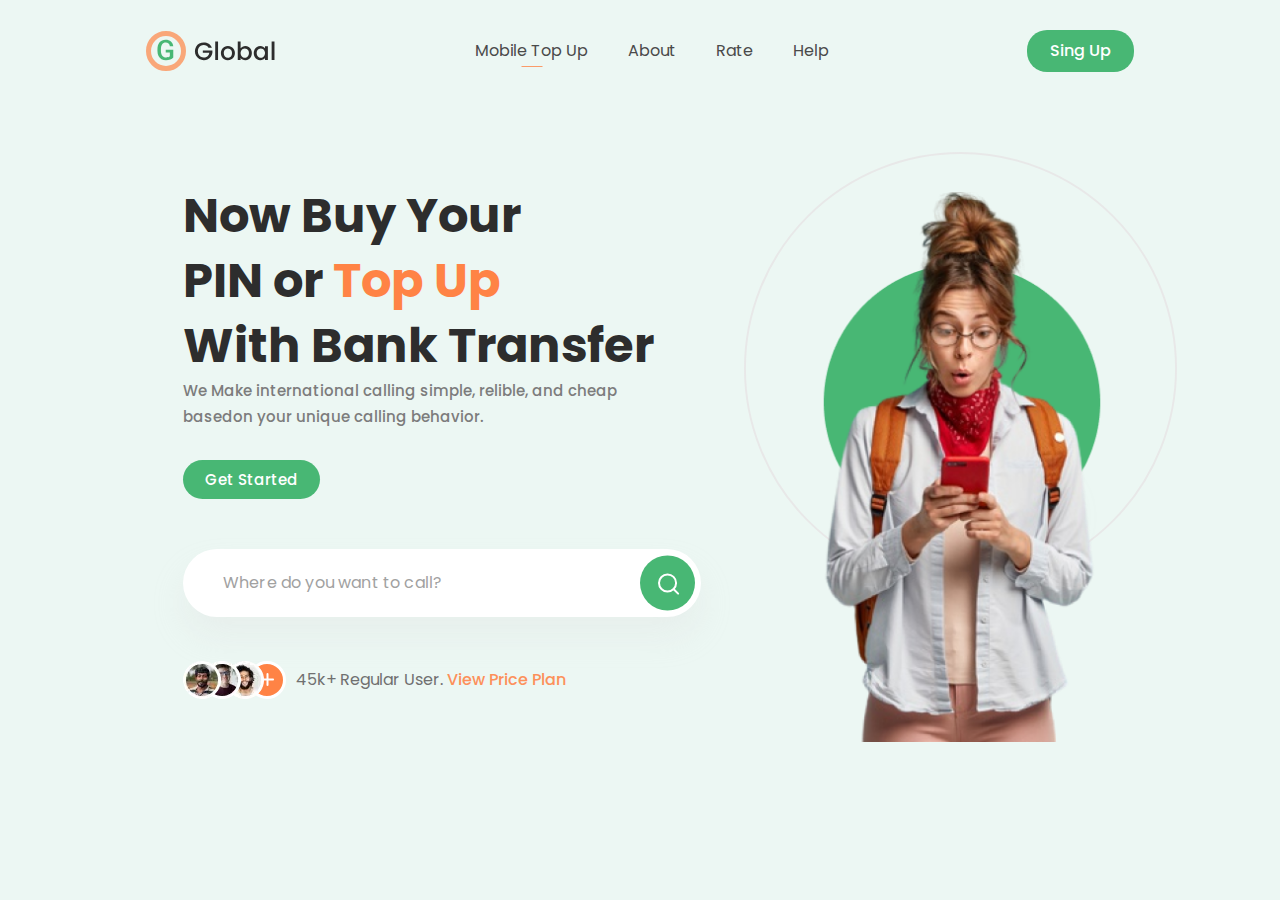
<file: index.html>
<!DOCTYPE html><html class="page" lang="en"><head><meta charset="utf-8"><title>Global call service</title><link rel="stylesheet" href="css/style.min.css"><link rel="preload" href="fonts/poppinsregular.woff2" type="font/woff2" as="font" crossorigin="anonymous"><link rel="preload" href="fonts/poppinsmedium.woff2" type="font/woff2" as="font" crossorigin="anonymous"><link rel="preload" href="fonts/poppinsbold.woff2" type="font/woff2" as="font" crossorigin="anonymous"><meta name="viewport" content="width=device-width,initial-scale=1"><link rel="icon" href="favicon.ico"><!-- 32×32 --><link rel="icon" href="img/favicons/icon.svg" type="image/svg+xml"><link rel="apple-touch-icon" href="img/favicons/apple.png"><!-- 180×180 --><link rel="icon" type="image/png" sizes="32x32" href="img/favicons/favicon-32x32.png"><link rel="icon" type="image/png" sizes="16x16" href="img/favicons/favicon-16x16.png"><link rel="manifest" href="manifest.webmanifest"></head><body class="page-body"><div class="content-wrapper"><header class="main-header no-js"><a class="main-header__logo" aria-label="Переход на главную страницу." href="index.html"><img class="main-header__logo-image" src="img/svg-images/logo-global.svg" width="131" height="40" alt="Логотип Global."> </a><button class="main-header__toggle burger-button" type="button"><span class="visually-hidden">Открыть/закрыть меню.</span> <span class="burger-button__line"></span> <span class="burger-button__line"></span> <span class="burger-button__line"></span></button><!-- navigation --><nav class="main-header__navigation navigation"><ul class="navigation__list"><li class="navigation__item"><a class="navigation__link navigation__link--current" href="#">Mobile Top Up</a></li><li class="navigation__item"><a class="navigation__link" href="#">About</a></li><li class="navigation__item"><a class="navigation__link" href="#">Rate</a></li><li class="navigation__item"><a class="navigation__link" href="#" target="_blank">Help</a></li></ul></nav><button class="main-header__button button">sing up</button></header><!-- Main --><main class="main-container"><!-- hero block --><section class="hero"><h1 class="hero__text">Now Buy Your<br>PIN or <span class="hero__text-color">Top Up</span><br>With Bank Transfer</h1><p class="hero_description">We Make international calling simple, relible, and cheap basedon your unique calling behavior.</p><button class="hero__button button">get started</button><form class="hero__form" action="#" method="get"><label class="visually-hidden" for="hero-input">indicate the place</label> <input class="hero__input" type="text" name="hero-input" id="hero-input" minlength="4" maxlength="12" placeholder="Where do you want to call?" pattern="^[^!@#\$%\^&\*\(\)]*$" title="Пожалуйста, не используйте символы !@#$%^&*()" required><div class="hero__form-button-wrapper"><button class="hero__form-button button" type="submit"></button></div></form><div class="hero__about"><picture><source type="image/webp" srcset="img/content/photo-1.webp, img/content/photo-1@2x.webp 2x"><img class="hero__user-photo hero__user-photo--one" src="img/content/photo-1.png" srcset="img/content/photo-1@2x.png 2x" alt="Photo 1." width="38" height="38"></picture><picture><source type="image/webp" srcset="img/content/photo-2.webp, img/content/photo-2@2x.webp 2x"><img class="hero__user-photo hero__user-photo--two" src="img/content/photo-2.png" srcset="img/content/photo-2@2x.png 2x" alt="Photo 2." width="38" height="38"></picture><picture><source type="image/webp" srcset="img/content/photo-3.webp, img/content/photo-3@2x.webp 2x"><img class="hero__user-photo hero__user-photo--three" src="img/content/photo-3.png" srcset="img/content/photo-3@2x.png 2x" alt="Photo 3." width="38" height="38"></picture><img class="hero__user-photo hero__user-photo--four" src="img/content/photo-4.svg" alt="Photo 4." width="38" height="38"><p class="hero__about-description">45k+ Regular User. <a class="hero__about-link" href="#" target="_blank">View Price Plan</a></p></div><div class="hero__picture pictures"><div class="pictures__flags"><img class="pictures__flag pictures__flag--one" src="img/svg-images/flag-india-small.svg" alt="flag indian small"> <img class="pictures__flag pictures__flag--two" src="img/svg-images/flag-england-big.svg" alt="flag england big"> <img class="pictures__flag pictures__flag--three" src="img/svg-images/flag-italy-big.svg" alt="flag italy big"> <img class="pictures__flag pictures__flag--four" src="img/svg-images/flag-india-big.svg" alt="flag india big"> <img class="pictures__flag pictures__flag--five" src="img/svg-images/flag-india-small.svg" alt="flag indian small"></div><div class="pictures__woman"></div></div></section></main></div><script type="module" src="js/main.js"></script></body></html>
</file>
<file: css/style.min.css>
@keyframes rotated{0%{transform:rotate(0deg)}to{transform:rotate(360deg)}}@keyframes circleBounce-1{0%{top:50%;left:50%}to{top:37%;left:3%;transform-origin:270px 10px}}@keyframes circleBounce-2{0%{top:50%;left:50%}to{top:10%;left:5%;transform-origin:250px 170px}}@keyframes circleBounce-3{0%{top:50%;left:50%}to{top:-8%;left:42%;transform-origin:50px 260px}}@keyframes circleBounce-4{0%{top:50%;left:50%}to{top:11%;left:71%;transform-origin:-130px 150px}}@keyframes circleBounce-5{0%{top:50%;left:50%}to{top:37%;left:76%;transform-origin:-160px 10px}}@font-face{font-style:normal;font-weight:400;font-family:"Poppins";font-display:swap;src:url(../fonts/poppinsregular.woff2) format("woff2"),url(../fonts/poppinsregular.woff) format("woff")}@font-face{font-style:normal;font-weight:500;font-family:"Poppins";font-display:swap;src:url(../fonts/poppinsmedium.woff2) format("woff2"),url(../fonts/poppinsmedium.woff) format("woff")}@font-face{font-style:normal;font-weight:700;font-family:"Poppins";font-display:swap;src:url(../fonts/poppinsbold.woff2) format("woff2"),url(../fonts/poppinsbold.woff) format("woff")}*,::after,::before{box-sizing:border-box}img{max-width:100%;height:auto;object-fit:contain}.visually-hidden{position:absolute;width:1px;height:1px;margin:-1px;padding:0;overflow:hidden;border:0;clip:rect(0 0 0 0)}.button{display:block;font-weight:500;font-size:16px;line-height:24px;font-family:"Poppins","Arial",sans-serif;color:#fff;text-transform:capitalize;text-decoration:none;background-color:#48b774;border:0;cursor:pointer}.button:active,.button:hover{background-color:#48b774;opacity:.9}.button:active{color:rgba(255,255,255,.3);opacity:.7}.button:focus-visible{outline:3px #48b774 solid;outline-offset:2px}.button:disabled{color:#fff;background-color:#e5e5e5;cursor:default}.page,.page-body{height:100%}.page-body{margin:0;font-weight:400;font-size:14px;line-height:21px;font-family:"Poppins","Arial",sans-serif;color:#000;background-color:#f2f2f2}.content-wrapper{display:flex;flex-direction:column;width:100%;min-width:320px;max-width:1400px;min-height:100%;margin:0 auto;background-color:#ecf7f3;box-shadow:0 5px 15px rgba(0,1,1,.2)}.main-header{display:flex;padding:10px}.main-header.no-js{padding:0}@media (min-width:768px){.main-header{justify-content:space-between;padding:30px 60px}}@media (min-width:1200px){.main-header{justify-content:space-between;padding:30px 146px}}.main-header__navigation{display:flex}.main-header__logo{display:flex;flex-shrink:0;width:131px;height:40px;margin:auto auto auto 0}@media (min-width:768px){.main-header__logo{margin-right:0}}.main-header__logo:hover{opacity:.8}.main-header__logo:active{opacity:.5}.main-header__logo:focus-visible{outline:0;opacity:.8}.main-header__toggle{display:flex;flex-direction:column;align-self:center;margin-left:auto}@media (min-width:768px){.main-header__toggle{display:none}}.main-header__toggle:hover{opacity:.6}.main-header__toggle:active{opacity:.3}.main-header__toggle:focus-visible{outline:3px #766357 solid;outline-offset:2px}.main-header__toggle:disabled{opacity:.2}.main-header__button{margin:auto 0;padding:9px 23px;border-radius:20px}.main-container{flex-grow:1}.navigation__list{position:absolute;top:0;left:0;z-index:2;display:none;width:100%;margin:0;padding:0;list-style:none;background-color:#81b3d2;transform:translateY(-100%);transition:transform .3s ease;gap:1px}@media (min-width:768px){.navigation__list{position:relative;z-index:0;display:flex;flex-wrap:wrap;align-self:center;background-color:#ecf7f3;transform:translateY(0);transition:none;gap:40px}}.is-open .navigation__list{display:grid;min-width:320px;transform:translateY(0)}@media (min-width:768px){.is-open .navigation__list{display:flex}}.no-js .navigation__list{position:relative;display:grid;transform:translateY(0);transition:none}.navigation__item{box-shadow:0 1px 0 rgba(1,1,1,.2),inset 0 1px 0 rgba(255,255,255,.2)}@media (min-width:768px){.navigation__item{display:flex;justify-content:center;box-shadow:none}}@media (max-width:767px){.navigation__item:last-child{background:linear-gradient(to bottom,transparent 90%,rgba(0,0,0,.2) 100%)}}@media (min-width:768px){.navigation__item:nth-child(4n-1){grid-column-start:4}}.navigation__link{position:relative;display:block;padding:17px 67px 12px;font-weight:400;font-size:18px;line-height:26px;text-align:center;color:#fff;text-transform:capitalize;text-decoration:none}@media (min-width:768px){.navigation__link{padding:0;max-width:250px;font-size:16px;line-height:24px;color:#4a4a4a;background-color:#ecf7f3}.navigation__link--current::after{content:"";position:absolute;bottom:-4px;left:50%;width:21px;height:1.5px;background-color:#fb9b69;transform:translate(-50%)}}.navigation__link:hover{background-color:#669ec0}@media (min-width:768px){.navigation__link:hover{color:#81b3d2;background-color:#ecf7f3}}.navigation__link:active{color:rgba(255,255,255,.3);background-color:#5496bd}@media (min-width:768px){.navigation__link:active{color:rgba(0,0,0,.3);background-color:#ecf7f3}}.navigation__link:focus-visible{outline:3px #766357 solid}@media (min-width:768px){.navigation__link:focus-visible{color:#81b3d2;background-color:#f2f2f2;outline:0}}.hero{position:relative;display:grid;padding:90px 19px 85px;grid-template-columns:1fr;grid-template-rows:auto auto auto 578px auto auto}@media (min-width:768px){.hero{padding:50px 61px 0 40px}}@media (min-width:1200px){.hero{padding:50px 61px 0 183px;grid-template-columns:1fr 1fr;grid-template-rows:repeat(5,auto)}}.hero__text{max-width:474px;margin:0 auto;padding-top:31px;font-weight:700;font-size:48px;line-height:65px;color:#2d2d2d}@media (min-width:1200px){.hero__text{margin-right:0;margin-left:0}}.hero__text-color{color:#ff8345}.hero_description{max-width:444px;margin:0 auto 30px;font-weight:500;font-size:15px;line-height:26px;color:#7c7c7c}@media (min-width:1200px){.hero_description{margin-right:0;margin-left:0}}.hero__button{margin-right:auto;margin-bottom:50px;margin-left:auto;padding:8px 22px;font-size:15px;line-height:normal;border-radius:30px}@media (min-width:1200px){.hero__button{margin-left:0}}.hero__form{position:relative;width:100%;max-width:597px;margin-right:auto;margin-bottom:40px;margin-left:auto}@media (min-width:1200px){.hero__form{margin-right:0;margin-left:0}}.hero__input{width:100%;padding:21px 50px 22px 40px;font-weight:400;font-size:16px;line-height:normal;font-family:"Poppins","Arial",sans-serif;letter-spacing:.16px;background-color:#fff;border:0;border-radius:100px;box-shadow:0 20px 30px 0 rgba(219,219,219,.25)}.hero__input::placeholder{color:#a1a1a1}.hero__form-button-wrapper{position:absolute;top:50%;right:6px;transform:translateY(-50%)}.hero__form-button{width:55px;height:55px;padding:0;border-radius:50px}.hero__form-button::after{content:"";position:absolute;top:50%;left:50%;width:26px;height:26px;background-image:url(../img/svg-image/search-icon.svg);transform:translate(-50%,-50%)}.hero__about{position:relative;max-width:580px;margin-right:auto;margin-bottom:40px;margin-left:auto;padding:10px 0 10px 113px;font-weight:400;font-size:16px;line-height:normal}@media (min-width:1200px){.hero__about{margin-right:0;margin-left:0}}.hero__user-photo{position:absolute;top:50%;transform:translateY(-50%)}.hero__user-photo--one{left:0;z-index:4}.hero__user-photo--two{left:20px;z-index:3}.hero__user-photo--three{left:43px;z-index:2}.hero__user-photo--four{left:65px;z-index:1}.hero__about-description{margin:0;padding:0;color:#707070}.hero__about-link{font-weight:500;color:#fd905a;text-decoration:none}.hero__picture{display:flex;width:100%;max-width:580px;height:auto;margin-right:auto;margin-bottom:30px;margin-left:auto;grid-row:4/5}@media (min-width:1200px){.hero__picture{width:auto;max-width:none;margin:0;max-height:590px;grid-column:3/2;grid-row:1/-1}}.hero__image{display:block;margin:0 auto}@media (min-width:768px){.hero__image--index{width:461px;height:350px}}@media (min-width:1200px){.hero__image--index{width:460px}}@media (min-width:768px){.hero__image--inner{width:457px;height:78px}}@media (min-width:1200px){.hero__image--inner{width:460px;height:80px}}.burger-button{position:relative;z-index:3;order:3;width:23px;height:22px;padding:0;background-color:inherit;border:0;cursor:pointer;transition:transform .3s ease}.no-js .burger-button{display:none}.burger-button__line{display:block;width:23px;height:4px;background-color:#81b3d2;transition:all .3s ease}.burger-button__line:not(:last-child){margin-bottom:5px}.is-open .burger-button__line{width:27px;background-color:#fff}.is-open .burger-button__line:nth-child(2){position:relative;top:48%;transform:rotate(45deg)}.is-open .burger-button__line:nth-child(3){display:none}.is-open .burger-button__line:nth-child(4){position:relative;top:10%;transform:rotate(-45deg)}.pictures,.pictures__woman{position:relative;background-repeat:no-repeat}.pictures{padding-top:40px;background-image:url(../img/background/ellipse.svg);background-position:top;background-size:433px}.pictures__woman{z-index:5;width:100%;height:100%;background-image:url(../img/background/woman.png);background-position:bottom;background-size:cover}@media (-webkit-min-device-pixel-ratio:2),(min-resolution:2dppx){.pictures__woman{background-image:url(../img/background/woman@2x.png)}}.pictures__flags{position:absolute;top:0;left:0;width:100%;height:100%;margin-right:auto;margin-left:auto}.pictures__flag{position:absolute;top:30%;left:50%;z-index:1;display:block}.pictures__flag--one{top:50%;left:50%;animation:circleBounce-1 .4s ease-in-out 3s forwards,rotated 7s linear 5s infinite}.pictures__flag--two{top:50%;left:50%;animation:circleBounce-2 .4s ease-in-out 3.4s forwards,rotated 7s linear 5s infinite}.pictures__flag--three{top:50%;left:50%;animation:circleBounce-3 .4s ease-in-out 3.8s forwards,rotated 7s linear 5s infinite}.pictures__flag--four{top:50%;left:50%;animation:circleBounce-4 .4s ease-in-out 4.2s forwards,rotated 7s linear 5s infinite}.pictures__flag--five{top:50%;left:50%;animation:circleBounce-5 .4s ease-in-out 4.6s forwards,rotated 7s linear 5s infinite}
/*# sourceMappingURL=style.min.css.map */
</file>
